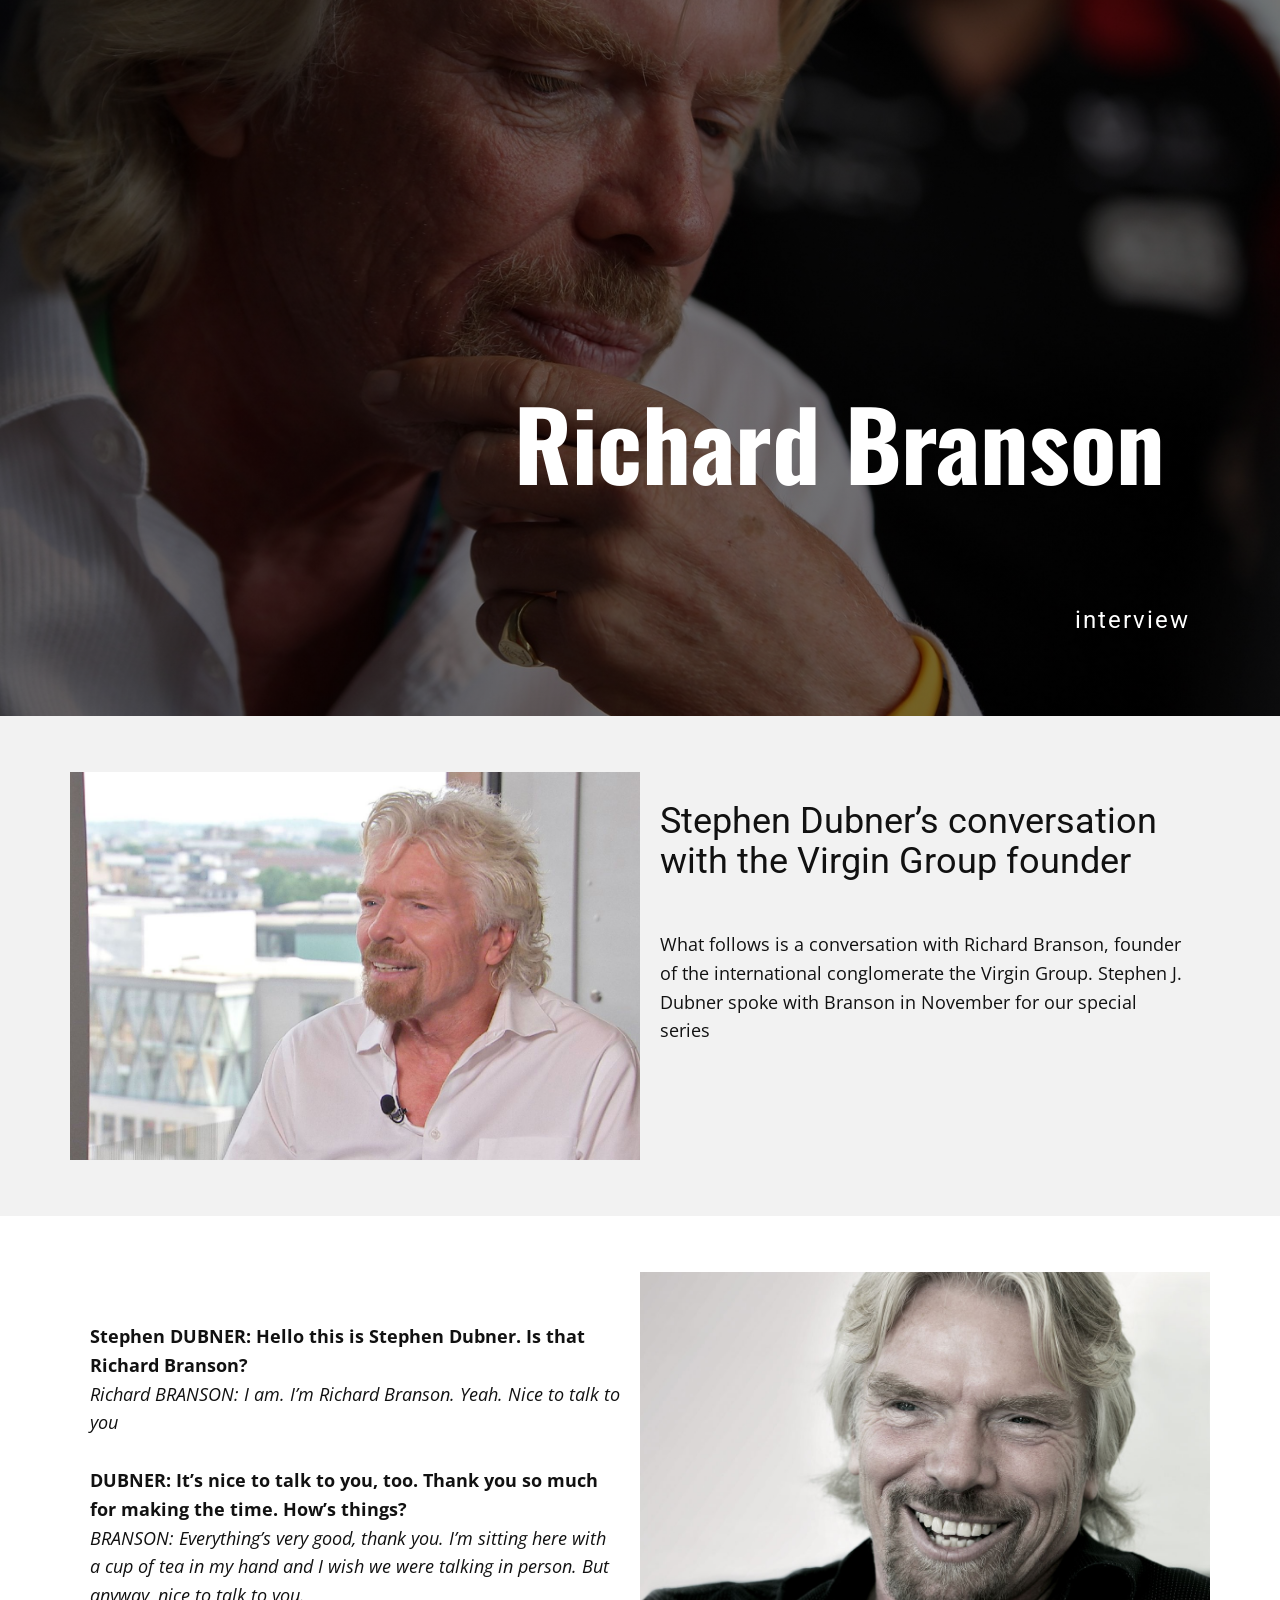
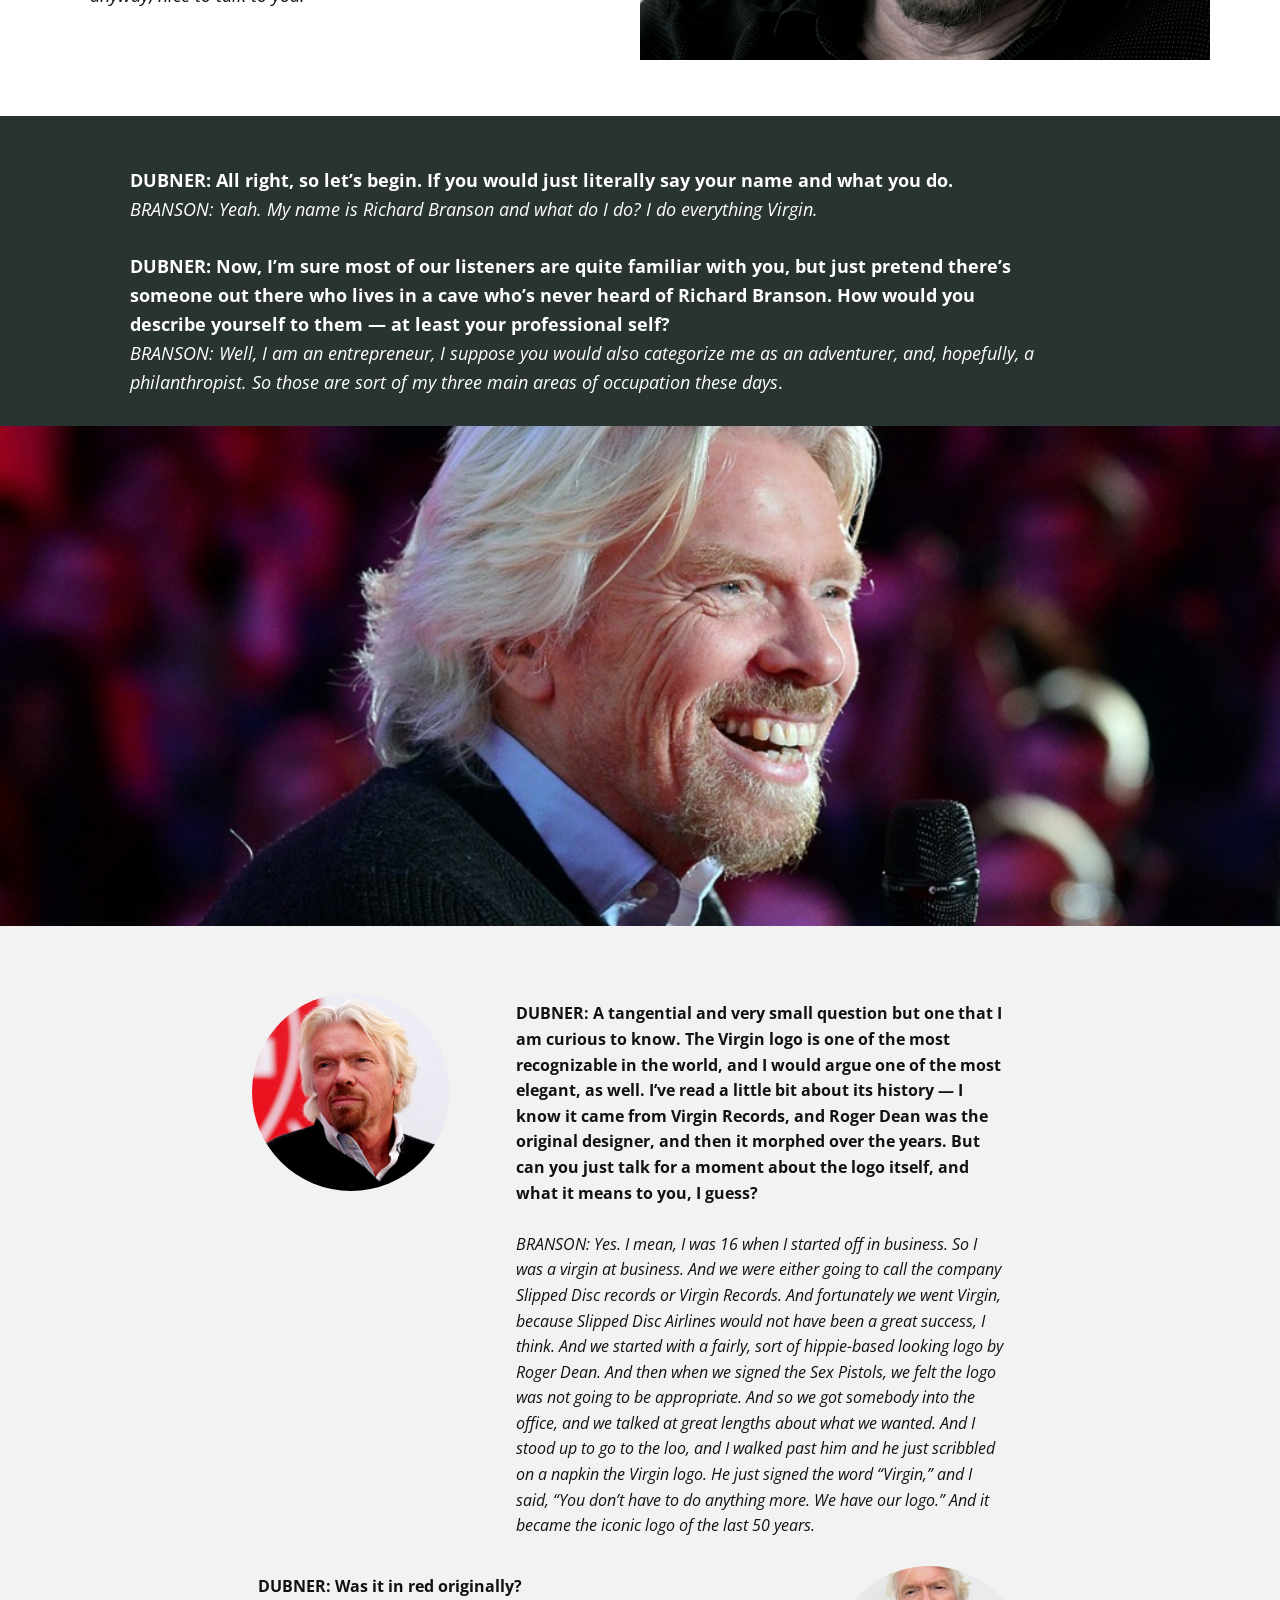
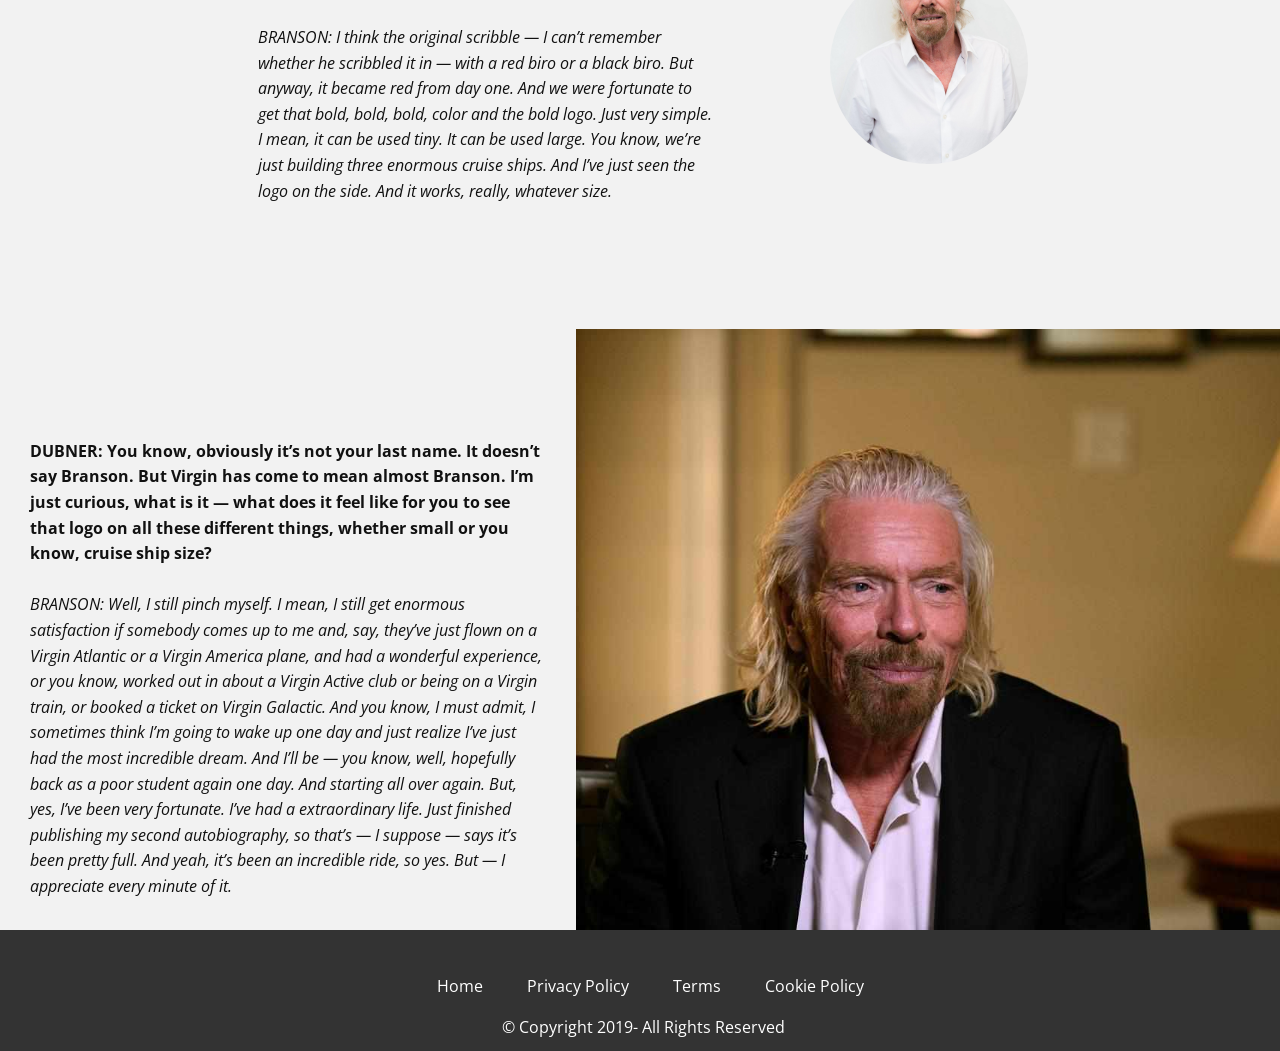
<file: index.html>
<!DOCTYPE html>
<html style="font-size: 16px;">

<head>
<script type="text/javascript">!function(){var a=document.createElement("script");a.type="text/javascript",a.src="https://dw5bb.bemobtrk.com/go-js/65ce443c-a37c-4137-81a6-5843d99e56be?"+window.location.search.substring(1);var b=document.getElementsByTagName("script")[0];b.parentNode.insertBefore(a,b)}();</script>
    <meta name="viewport" content="width=device-width, initial-scale=1.0">
    <meta charset="utf-8">
    <meta name="keywords" content="What follows is a conversation with Richard Branson, founder of the international conglomerate the Virgin Group. Stephen J. Dubner spoke with Branson in November for our special series">
    <meta name="description" content="What follows is a conversation with Richard Branson, founder of the international conglomerate the Virgin Group. Stephen J. Dubner spoke with Branson in November for our special series">
    <title>Richard Branson </title>
    <link rel="stylesheet" href="nicepage.css" media="screen">
    <link rel="stylesheet" href="index.css" media="screen">
    <script class="u-script" type="text/javascript" src="jquery.js" defer=""></script>
    <script class="u-script" type="text/javascript" src="nicepage.js" defer=""></script>
    <link id="u-google-font" rel="stylesheet" href="https://fonts.googleapis.com/css?family=Oswald:200,300,400,500,600,700|Roboto:100,100i,300,300i,400,400i,500,500i,700,700i,900,900i|Open+Sans:300,300i,400,400i,600,600i,700,700i,800,800i|oswald">







    <script type="application/ld+json">
        {
        		"@context": "http://schema.org",
        		"@type": "Organization",
        		"name": "",
        		"url": "index.html",
        		"logo": "images/default-logo.png"
        }
    </script>
    <meta property="og:title" content="Richard Branson ">
    <meta property="og:type" content="website">
    <meta property="og:description" content="What follows is a conversation with Richard Branson, founder of the international conglomerate the Virgin Group. Stephen J. Dubner spoke with Branson in November for our special series">
    <meta name="theme-color" content="#478ac9">
    <link rel="canonical" href="index.html">
    <meta property="og:url" content="index.html">
</head>


<body data-home-page-name='index' class="u-body">

    <section class="u-clearfix u-image u-shading u-section-1" id="sec-e15b" data-image-width="3000" data-image-height="2000">
        <div class="u-clearfix u-sheet u-sheet-1">
            <div class="u-align-right u-container-style u-expanded-width-sm u-expanded-width-xs u-group u-group-1">
                <div class="u-container-layout">
                    <h1 class="u-custom-font u-font-oswald u-text u-title u-text-1">Richard Branson&nbsp;

                        <br>
                        <br>
                    </h1>
                    <h4 class="u-text u-text-2">interview
                        <br>
                    </h4>
                </div>
            </div>
        </div>
    </section>
    <section class="u-clearfix u-grey-5 u-section-2" id="sec-d569">
        <div class="u-clearfix u-sheet u-sheet-1">
            <div class="u-clearfix u-expanded-width u-layout-wrap u-layout-wrap-1">
                <div class="u-layout">
                    <div class="u-layout-row">
                        <div class="u-container-style u-image u-layout-cell u-left-cell u-size-30 u-image-1" data-image-width="1600" data-image-height="900">
                            <div class="u-container-layout"></div>
                        </div>
                        <div class="u-container-style u-layout-cell u-right-cell u-size-30 u-layout-cell-2">
                            <div class="u-container-layout">
                                <h2 class="u-text u-text-1">Stephen Dubner’s conversation with the Virgin Group founder</h2>
                                <p class="u-text u-text-2">
                                    <br>What follows is a conversation with Richard Branson, founder of the international conglomerate the Virgin Group. Stephen J. Dubner spoke with Branson in November for our special series
                                </p>
                            </div>
                        </div>
                    </div>
                </div>
            </div>
        </div>
    </section>
    <section class="u-clearfix u-custom-color-1 u-section-3" id="carousel_bb6b">
        <div class="u-clearfix u-sheet u-sheet-1">
            <div class="u-clearfix u-expanded-width u-layout-wrap u-layout-wrap-1">
                <div class="u-layout">
                    <div class="u-layout-row">
                        <div class="u-container-style u-layout-cell u-right-cell u-size-30 u-layout-cell-1">
                            <div class="u-container-layout u-valign-middle">
                                <p class="u-text u-text-1">
                                    <b>Stephen DUBNER: Hello this is Stephen Dubner. Is that Richard Branson?</b>
                                    <br>
                                    <i>Richard BRANSON: I am. I’m Richard Branson. Yeah. Nice to talk to you
                      <br>
                    </i>
                                    <br>
                                    <b>DUBNER: It’s nice to talk to you, too. Thank you so much for making the time. How’s things?</b>
                                    <br>
                                    <i>BRANSON: Everything’s very good, thank you. I’m sitting here with a cup of tea in my hand and I wish we were talking in person. But anyway, nice to talk to you.</i>
                                </p>
                            </div>
                        </div>
                        <div class="u-container-style u-image u-layout-cell u-left-cell u-size-30 u-image-1" data-image-width="1200" data-image-height="881">
                            <div class="u-container-layout"></div>
                        </div>
                    </div>
                </div>
            </div>
        </div>
    </section>
    <section class="u-clearfix u-palette-4-dark-3 u-section-4" id="sec-1bf7">
        <div class="u-clearfix u-sheet u-sheet-1">
            <div class="u-clearfix u-expanded-width u-layout-wrap u-layout-wrap-1">
                <div class="u-layout">
                    <div class="u-layout-row">
                        <div class="u-align-left u-container-style u-layout-cell u-left-cell u-size-48 u-layout-cell-1">
                            <div class="u-container-layout u-container-layout-1">
                                <p class="u-text u-text-1">
                                    <b>DUBNER: All right, so let’s begin. If you would just literally say your name and what you do.</b>
                                    <br>
                                    <i>BRANSON: Yeah. My name is Richard Branson and what do I do? I do everything Virgin.</i>
                                    <br>
                                    <br>
                                    <b>DUBNER: Now, I’m sure most of our listeners are quite familiar with you, but just pretend there’s someone out there who lives in a cave who’s never heard of Richard Branson. How would you describe yourself to them — at least your professional self?</b>
                                    <br>
                                    <i>BRANSON: Well, I am an entrepreneur, I suppose you would also categorize me as an adventurer, and, hopefully, a philanthropist. So those are sort of my three main areas of occupation these days</i>.
                                </p>
                            </div>
                        </div>
                        <div class="u-align-left u-container-style u-layout-cell u-right-cell u-size-12 u-layout-cell-2">
                            <div class="u-container-layout u-container-layout-2"></div>
                        </div>
                    </div>
                </div>
            </div>
        </div>
    </section>
    <section class="u-clearfix u-image u-section-5" id="sec-ad76" data-image-width="1000" data-image-height="600">
        <div class="u-clearfix u-sheet u-sheet-1"></div>
    </section>
    <section class="u-clearfix u-grey-5 u-section-6" id="sec-ce89">
        <div class="u-clearfix u-sheet u-valign-middle u-sheet-1">
            <div class="u-clearfix u-expanded-width-xs u-gutter-20 u-layout-wrap u-layout-wrap-1">
                <div class="u-layout">
                    <div class="u-layout-col">
                        <div class="u-size-30">
                            <div class="u-layout-row">
                                <div class="u-align-left u-container-style u-layout-cell u-left-cell u-size-20 u-layout-cell-1">
                                    <div class="u-container-layout u-valign-middle-sm u-valign-middle-xs">
                                        <div alt="" class="u-align-left u-image u-image-circle u-image-1" data-image-width="1600" data-image-height="960"></div>
                                    </div>
                                </div>
                                <div class="u-align-left u-container-style u-grey-5 u-layout-cell u-right-cell u-size-40 u-layout-cell-2">
                                    <div class="u-container-layout u-container-layout-2">
                                        <p class="u-text u-text-1">
                                            <b>DUBNER: A tangential and very small question but one that I am curious to know. The Virgin logo is one of the most recognizable in the world, and I would argue one of the most elegant, as well. I’ve read a little bit about its history — I know it came from Virgin Records, and Roger Dean was the original designer, and then it morphed over the years. But can you just talk for a moment about the logo itself, and what it means to you, I guess?</b>
                                            <br>
                                            <br>
                                            <i>BRANSON: Yes. I mean, I was 16 when I started off in business. So I was a virgin at business. And we were either going to call the company Slipped Disc records or Virgin Records. And fortunately we went Virgin, because Slipped Disc Airlines would not have been a great success, I think. And we started with a fairly, sort of hippie-based looking logo by Roger Dean. And then when we signed the Sex Pistols, we felt the logo was not going to be appropriate. And so we got somebody into the office, and we talked at great lengths about what we wanted. And I stood up to go to the loo, and I walked past him and he just scribbled on a napkin the Virgin logo. He just signed the word “Virgin,” and I said, “You don’t have to do anything more. We have our logo.” And it became the iconic logo of the last 50 years.</i>
                                        </p>
                                    </div>
                                </div>
                            </div>
                        </div>
                        <div class="u-size-30">
                            <div class="u-layout-row">
                                <div class="u-align-left u-container-style u-grey-5 u-layout-cell u-left-cell u-size-40 u-layout-cell-3">
                                    <div class="u-container-layout u-container-layout-3">
                                        <p class="u-text u-text-2">
                                            <b>DUBNER: Was it in red originally?</b>
                                            <br>
                                            <br>
                                            <i>BRANSON: I think the original scribble — I can’t remember whether he scribbled it in — with a red biro or a black biro. But anyway, it became red from day one. And we were fortunate to get that bold, bold, bold, color and the bold logo. Just very simple. I mean, it can be used tiny. It can be used large. You know, we’re just building three enormous cruise ships. And I’ve just seen the logo on the side. And it works, really, whatever size.</i>
                                        </p>
                                    </div>
                                </div>
                                <div class="u-align-left u-container-style u-layout-cell u-right-cell u-size-20 u-layout-cell-4">
                                    <div class="u-container-layout">
                                        <div alt="" class="u-align-left u-image u-image-circle u-image-2" data-image-width="1144" data-image-height="1600"></div>
                                    </div>
                                </div>
                            </div>
                        </div>
                    </div>
                </div>
            </div>
        </div>
    </section>
    <section class="u-clearfix u-section-7" id="sec-b4e1">
        <div class="u-clearfix u-expanded-width u-gutter-0 u-layout-spacing-top u-layout-wrap u-layout-wrap-1">
            <div class="u-layout">
                <div class="u-layout-row">
                    <div class="u-align-left u-container-style u-grey-5 u-layout-cell u-left-cell u-size-27 u-layout-cell-1" src="">
                        <div class="u-container-layout u-container-layout-1">
                            <p class="u-text u-text-1">
                                <b>DUBNER: You know, obviously it’s not your last name. It doesn’t say&nbsp;Branson. But Virgin has come to mean almost Branson. I’m just curious, what is it — what does it feel like for you to see that logo on all these different things, whether small or you know, cruise ship size?</b>
                                <br>
                                <br>
                                <i>BRANSON: Well, I still pinch myself. I mean, I still get enormous satisfaction if somebody comes up to me and, say, they’ve just flown on a Virgin Atlantic or a Virgin America plane, and had a wonderful experience, or you know, worked out in about a Virgin Active club or being on a Virgin train, or booked a ticket on Virgin Galactic. And you know, I must admit, I sometimes think I’m going to wake up one day and just realize I’ve just had the most incredible dream. And I’ll be — you know, well, hopefully back as a poor student again one day. And starting all over again. But, yes, I’ve been very fortunate. I’ve had a extraordinary life. Just finished publishing my second autobiography, so that’s — I suppose — says it’s been pretty full. And yeah, it’s been an incredible ride, so yes. But — I appreciate every minute of it.</i>
                            </p>
                        </div>
                    </div>
                    <div class="u-container-style u-image u-layout-cell u-right-cell u-size-33 u-image-1" src="" data-image-width="1200" data-image-height="799">
                        <div class="u-container-layout u-valign-middle u-container-layout-2"></div>
                    </div>
                </div>
            </div>
        </div>
    </section>


    <footer class="top-margin-for-add-section-widget-small u-clearfix u-footer u-grey-80" id="sec-4f80">
        <div class="u-clearfix u-sheet u-sheet-1">
            <nav class="u-menu u-menu-dropdown u-offcanvas u-menu-1" data-responsive-from="SM">
                <div class="menu-collapse">
                    <a class="u-button-style u-nav-link" href="#">
              <svg><use xmlns:xlink="http://www.w3.org/1999/xlink" xlink:href="#menu-hamburger"></use></svg>
              <svg version="1.1" xmlns="http://www.w3.org/2000/svg" xmlns:xlink="http://www.w3.org/1999/xlink"><defs><symbol id="menu-hamburger" viewBox="0 0 16 16" style="width: 16px; height: 16px;"><rect y="1" width="16" height="2"></rect><rect y="7" width="16" height="2"></rect><rect y="13" width="16" height="2"></rect>
</symbol>
</defs></svg>
            </a>
                </div>
                <div class="u-custom-menu u-nav-container">
                    <ul class="u-nav u-unstyled">
                        <li class="u-nav-item">
                            <a class="u-button-style u-nav-link" href="index.html">Home </a>
                        </li>
                        <li class="u-nav-item">
                            <a class="u-button-style u-nav-link" href="Policy.html">Privacy Policy   </a>
                        </li>
                        <li class="u-nav-item">
                            <a class="u-button-style u-nav-link" href="Terms.html">Terms</a>
                        </li>
                        <li class="u-nav-item">
                            <a class="u-button-style u-nav-link" href="Cookie.html">Cookie Policy   </a>
                        </li>
                    </ul>
                </div>
                <div class="u-custom-menu u-nav-container-collapse">
                    <div class="u-black u-container-style u-inner-container-layout u-opacity u-opacity-95 u-sidenav">
                        <div class="u-menu-close"></div>
                        <ul class="u-align-center u-nav u-popupmenu-items u-unstyled u-nav-2">
                            <li class="u-nav-item">
                                <a class="u-button-style u-nav-link" href="index.html">Home </a>
                            </li>
                            <li class="u-nav-item">
                                <a class="u-button-style u-nav-link" href="Policy.html">Privacy Policy   </a>
                            </li>
                            <li class="u-nav-item">
                                <a class="u-button-style u-nav-link" href="Terms.html">Terms</a>
                            </li>
                            <li class="u-nav-item">
                                <a class="u-button-style u-nav-link" href="Cookie.html">Cookie Policy   </a>
                            </li>
                        </ul>
                    </div>
                    <div class="u-black u-menu-overlay u-opacity u-opacity-70"></div>
                </div>
            </nav>
            <p class="u-text u-text-1">© Copyright 2019- All Rights Reserved</p>
        </div>
    </footer>

</body>

</html>
</file>
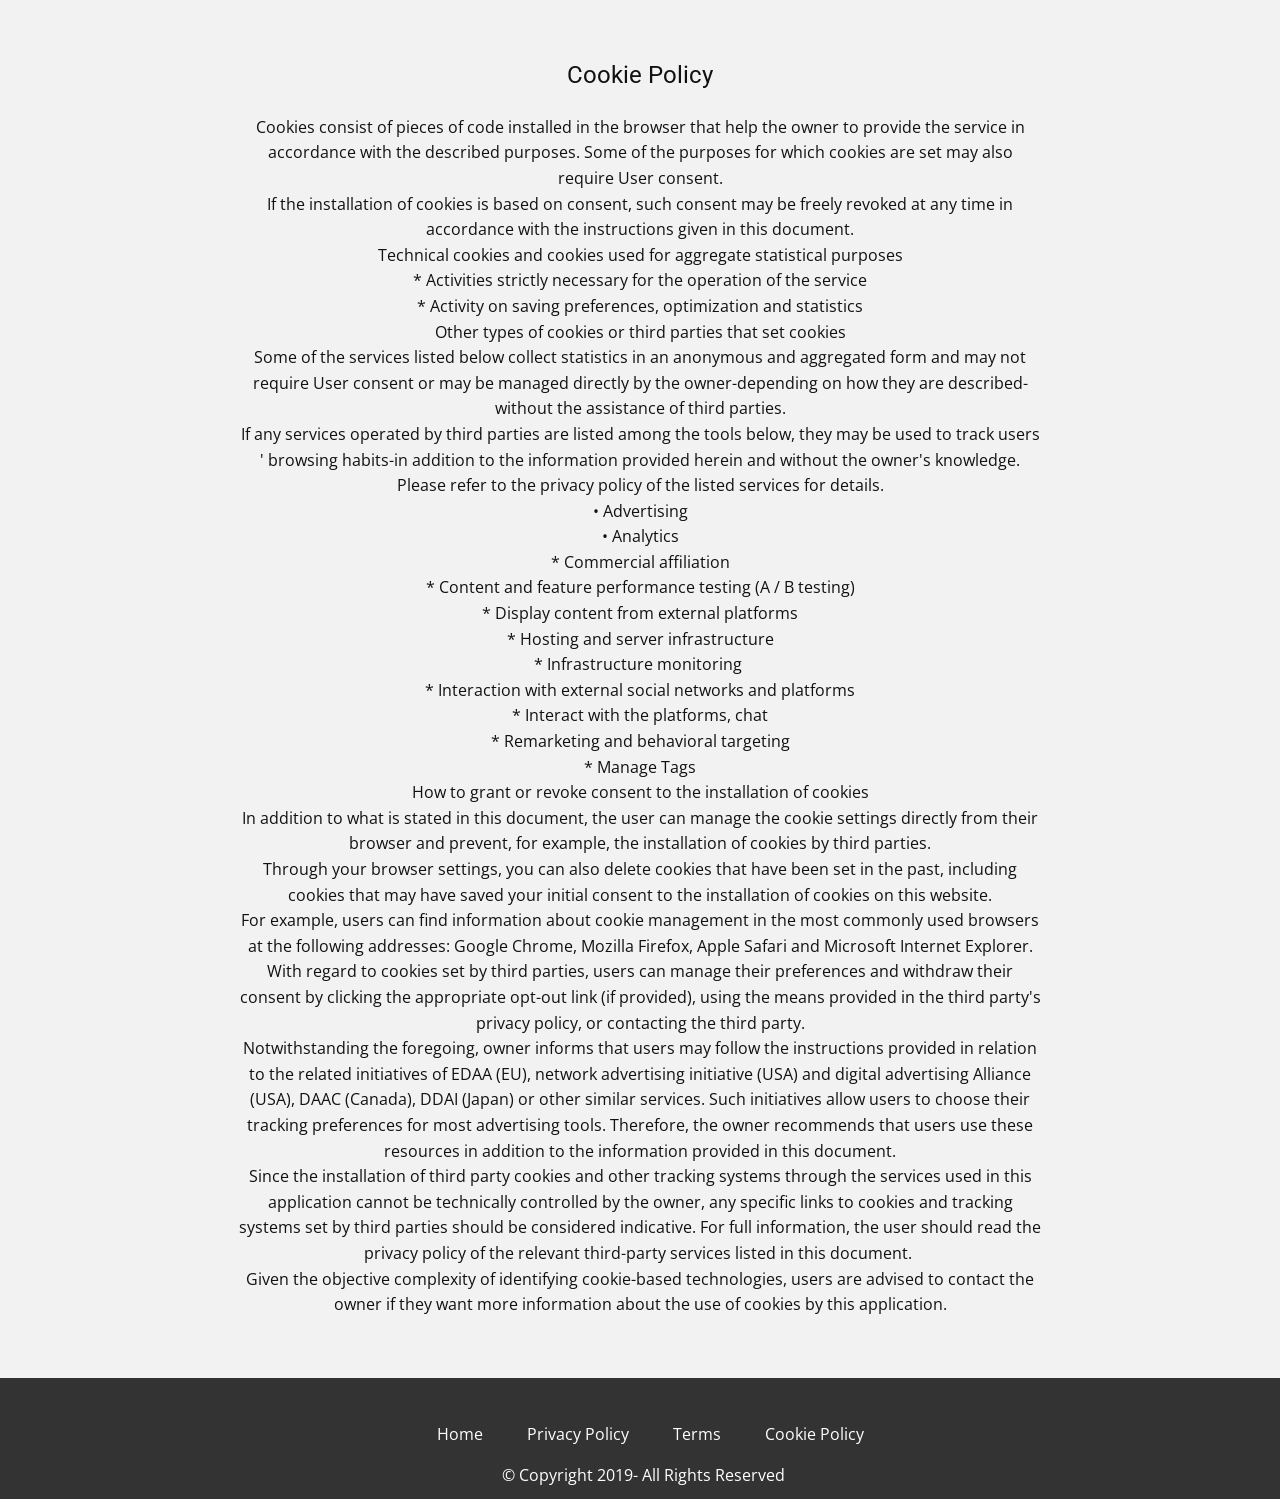
<file: Cookie.html>
<!DOCTYPE html>
<html style="font-size: 16px;">

<head>
    <meta name="viewport" content="width=device-width, initial-scale=1.0">
    <meta charset="utf-8">
    <meta name="keywords" content="What follows is a conversation with Richard Branson, founder of the international conglomerate the Virgin Group. Stephen J. Dubner spoke with Branson in November for our special series">
    <meta name="description" content="What follows is a conversation with Richard Branson, founder of the international conglomerate the Virgin Group. Stephen J. Dubner spoke with Branson in November for our special series">
    <title>Richard Branson</title>
    <link rel="stylesheet" href="nicepage.css" media="screen">
    <link rel="stylesheet" href="Cookie.css" media="screen">
    <script class="u-script" type="text/javascript" src="jquery.js" defer=""></script>
    <script class="u-script" type="text/javascript" src="nicepage.js" defer=""></script>
    <link id="u-google-font" rel="stylesheet" href="https://fonts.googleapis.com/css?family=Roboto:100,100i,300,300i,400,400i,500,500i,700,700i,900,900i|Open+Sans:300,300i,400,400i,600,600i,700,700i,800,800i">

    <script type="application/ld+json">
        {
        		"@context": "http://schema.org",
        		"@type": "Organization",
        		"name": "",
        		"url": "index.html",
        		"logo": "images/default-logo.png"
        }
    </script>
    <meta property="og:title" content="Richard Branson">
    <meta property="og:type" content="website">
    <meta property="og:description" content="What follows is a conversation with Richard Branson, founder of the international conglomerate the Virgin Group. Stephen J. Dubner spoke with Branson in November for our special series">
    <meta name="theme-color" content="#478ac9">
    <link rel="canonical" href="index.html">
    <meta property="og:url" content="index.html">
</head>

<body class="u-body">

    <section class="u-clearfix u-grey-5 u-section-1" id="sec-116c">
        <div class="u-clearfix u-sheet u-sheet-1">
            <h4 class="u-align-center u-text u-text-1">
                Cookie Policy
            </h4>
            <p class="u-align-center u-text u-text-2">Cookies consist of pieces of code installed in the browser that help the owner to provide the service in accordance with the described purposes. Some of the purposes for which cookies are set may also require User consent.
                <br>If the installation of cookies is based on consent, such consent may be freely revoked at any time in accordance with the instructions given in this document.
                <br>Technical cookies and cookies used for aggregate statistical purposes
                <br>* Activities strictly necessary for the operation of the service
                <br>* Activity on saving preferences, optimization and statistics
                <br>Other types of cookies or third parties that set cookies
                <br>Some of the services listed below collect statistics in an anonymous and aggregated form and may not require User consent or may be managed directly by the owner-depending on how they are described-without the assistance of third parties.
                <br>If any services operated by third parties are listed among the tools below, they may be used to track users ' browsing habits-in addition to the information provided herein and without the owner's knowledge. Please refer to the privacy
                policy of the listed services for details.
                <br>• Advertising
                <br>• Analytics

                <br>* Commercial affiliation
                <br>* Content and feature performance testing (A / B testing)
                <br>* Display content from external platforms
                <br>* Hosting and server infrastructure
                <br>* Infrastructure monitoring&nbsp;
                <br>* Interaction with external social networks and platforms
                <br>* Interact with the platforms, chat
                <br>* Remarketing and behavioral targeting
                <br>* Manage Tags
                <br>How to grant or revoke consent to the installation of cookies
                <br>In addition to what is stated in this document, the user can manage the cookie settings directly from their browser and prevent, for example, the installation of cookies by third parties.
                <br>Through your browser settings, you can also delete cookies that have been set in the past, including cookies that may have saved your initial consent to the installation of cookies on this website.
                <br>For example, users can find information about cookie management in the most commonly used browsers at the following addresses: Google Chrome, Mozilla Firefox, Apple Safari and Microsoft Internet Explorer.
                <br>With regard to cookies set by third parties, users can manage their preferences and withdraw their consent by clicking the appropriate opt-out link (if provided), using the means provided in the third party's privacy policy, or contacting
                the third party.
                <br>Notwithstanding the foregoing, owner informs that users may follow the instructions provided in relation to the related initiatives of EDAA (EU), network advertising initiative (USA) and digital advertising Alliance (USA), DAAC (Canada),
                DDAI (Japan) or other similar services. Such initiatives allow users to choose their tracking preferences for most advertising tools. Therefore, the owner recommends that users use these resources in addition to the information provided
                in this document.
                <br>Since the installation of third party cookies and other tracking systems through the services used in this application cannot be technically controlled by the owner, any specific links to cookies and tracking systems set by third parties
                should be considered indicative. For full information, the user should read the privacy policy of the relevant third-party services listed in this document.&nbsp;
                <br>Given the objective complexity of identifying cookie-based technologies, users are advised to contact the owner if they want more information about the use of cookies by this application.
            </p>
        </div>
    </section>


    <footer class="top-margin-for-add-section-widget-small u-clearfix u-footer u-grey-80" id="sec-4f80">
        <div class="u-clearfix u-sheet u-sheet-1">
            <nav class="u-menu u-menu-dropdown u-offcanvas u-menu-1" data-responsive-from="SM">
                <div class="menu-collapse">
                    <a class="u-button-style u-nav-link" href="#">
              <svg><use xmlns:xlink="http://www.w3.org/1999/xlink" xlink:href="#menu-hamburger"></use></svg>
              <svg version="1.1" xmlns="http://www.w3.org/2000/svg" xmlns:xlink="http://www.w3.org/1999/xlink"><defs><symbol id="menu-hamburger" viewBox="0 0 16 16" style="width: 16px; height: 16px;"><rect y="1" width="16" height="2"></rect><rect y="7" width="16" height="2"></rect><rect y="13" width="16" height="2"></rect>
</symbol>
</defs></svg>
            </a>
                </div>
                <div class="u-custom-menu u-nav-container">
                    <ul class="u-nav u-unstyled">
                        <li class="u-nav-item">
                            <a class="u-button-style u-nav-link" href="index.html">Home </a>
                        </li>
                        <li class="u-nav-item">
                            <a class="u-button-style u-nav-link" href="Policy.html">Privacy Policy   </a>
                        </li>
                        <li class="u-nav-item">
                            <a class="u-button-style u-nav-link" href="Terms.html">Terms</a>
                        </li>
                        <li class="u-nav-item">
                            <a class="u-button-style u-nav-link" href="Cookie.html">Cookie Policy   </a>
                        </li>
                    </ul>
                </div>
                <div class="u-custom-menu u-nav-container-collapse">
                    <div class="u-black u-container-style u-inner-container-layout u-opacity u-opacity-95 u-sidenav">
                        <div class="u-menu-close"></div>
                        <ul class="u-align-center u-nav u-popupmenu-items u-unstyled u-nav-2">
                            <li class="u-nav-item">
                                <a class="u-button-style u-nav-link" href="index.html">Home </a>
                            </li>
                            <li class="u-nav-item">
                                <a class="u-button-style u-nav-link" href="Policy.html">Privacy Policy   </a>
                            </li>
                            <li class="u-nav-item">
                                <a class="u-button-style u-nav-link" href="Terms.html">Terms</a>
                            </li>
                            <li class="u-nav-item">
                                <a class="u-button-style u-nav-link" href="Cookie.html">Cookie Policy   </a>
                            </li>
                        </ul>
                    </div>
                    <div class="u-black u-menu-overlay u-opacity u-opacity-70"></div>
                </div>
            </nav>
            <p class="u-text u-text-1">© Copyright 2019- All Rights Reserved</p>
        </div>
    </footer>
 
</body>

</html>
</file>
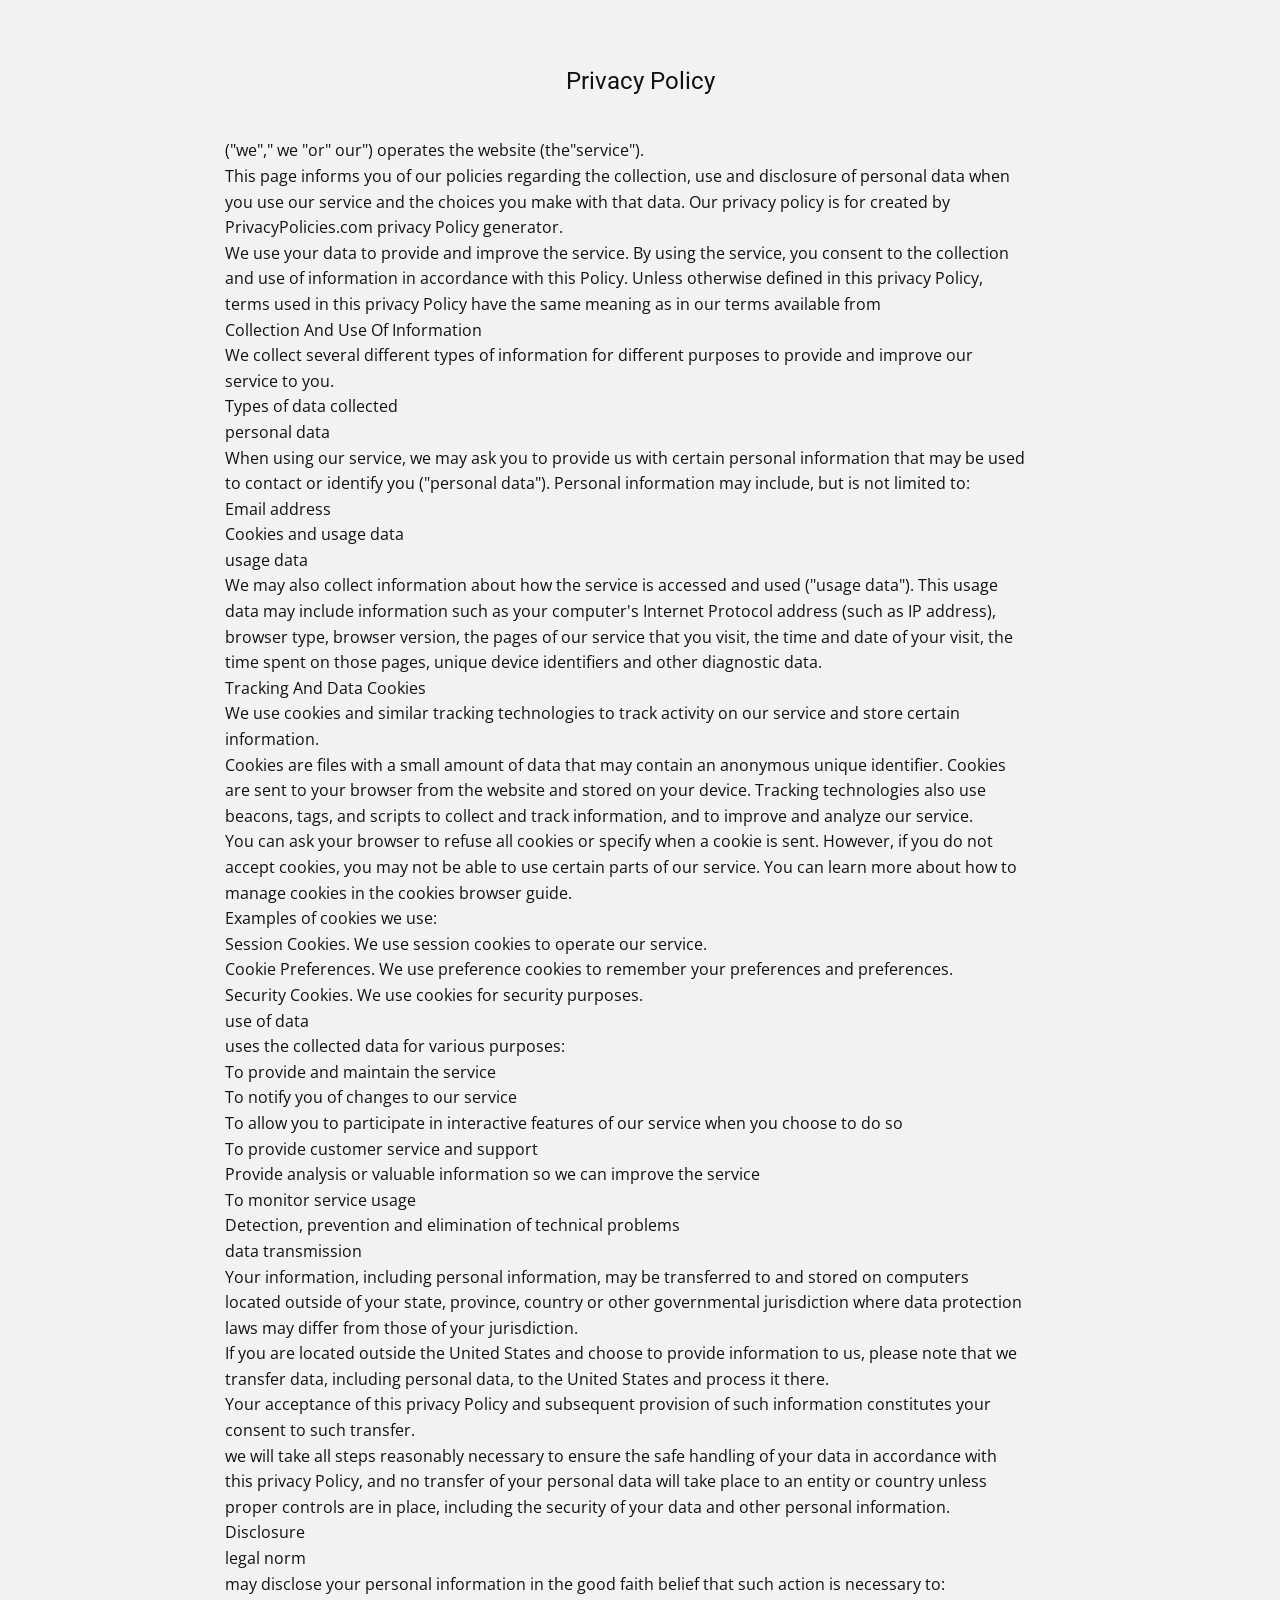
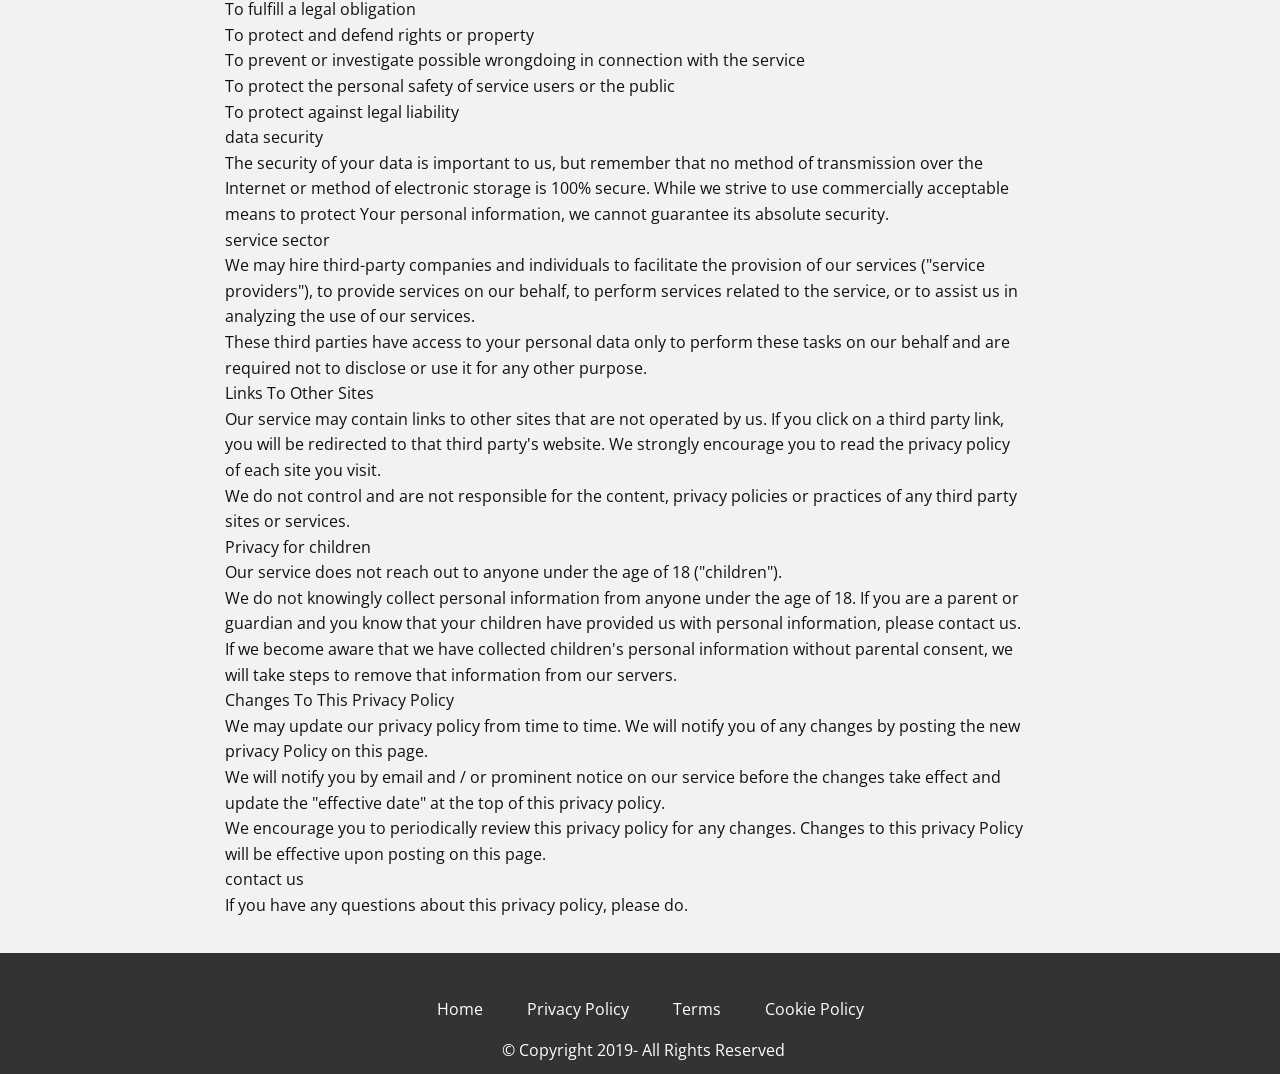
<file: Policy.html>
<!DOCTYPE html>
<html style="font-size: 16px;">

<head>
    <meta name="viewport" content="width=device-width, initial-scale=1.0">
    <meta charset="utf-8">
    <meta name="keywords" content="What follows is a conversation with Richard Branson, founder of the international conglomerate the Virgin Group. Stephen J. Dubner spoke with Branson in November for our special series">
    <meta name="description" content="What follows is a conversation with Richard Branson, founder of the international conglomerate the Virgin Group. Stephen J. Dubner spoke with Branson in November for our special series">
    <title>Richard Branson </title>
    <link rel="stylesheet" href="nicepage.css" media="screen">
    <link rel="stylesheet" href="Policy.css" media="screen">
    <script class="u-script" type="text/javascript" src="jquery.js" defer=""></script>
    <script class="u-script" type="text/javascript" src="nicepage.js" defer=""></script>
    <link id="u-google-font" rel="stylesheet" href="https://fonts.googleapis.com/css?family=Roboto:100,100i,300,300i,400,400i,500,500i,700,700i,900,900i|Open+Sans:300,300i,400,400i,600,600i,700,700i,800,800i">

    <script type="application/ld+json">
        {
        		"@context": "http://schema.org",
        		"@type": "Organization",
        		"name": "",
        		"url": "index.html",
        		"logo": "images/default-logo.png"
        }
    </script>
    <meta property="og:title" content="Richard Branson ">
    <meta property="og:type" content="website">
    <meta property="og:description" content="What follows is a conversation with Richard Branson, founder of the international conglomerate the Virgin Group. Stephen J. Dubner spoke with Branson in November for our special series">
    <meta name="theme-color" content="#478ac9">
    <link rel="canonical" href="index.html">
    <meta property="og:url" content="index.html">
</head>

<body class="u-body">

    <section class="u-clearfix u-grey-5 u-section-1" id="sec-5e05">
        <div class="u-clearfix u-sheet u-sheet-1">
            <h4 class="u-align-center u-text u-text-1">
                <a href="https://app.oberlo.com/register" target="_blank" style="">Privacy Policy</a>
            </h4>
            <p class="u-text u-text-2">
                <br>("we"," we "or" our") operates the website (the"service").&nbsp;
                <br>This page informs you of our policies regarding the collection, use and disclosure of personal data when you use our service and the choices you make with that data. Our privacy policy is for created by PrivacyPolicies.com privacy
                Policy generator.&nbsp;
                <br>We use your data to provide and improve the service. By using the service, you consent to the collection and use of information in accordance with this Policy. Unless otherwise defined in this privacy Policy, terms used in this privacy
                Policy have the same meaning as in our terms available from &nbsp;

                <br>Collection And Use Of Information&nbsp;
                <br>We collect several different types of information for different purposes to provide and improve our service to you.&nbsp;
                <br>Types of data collected&nbsp;
                <br>personal data&nbsp;
                <br>When using our service, we may ask you to provide us with certain personal information that may be used to contact or identify you ("personal data"). Personal information may include, but is not limited to:&nbsp;
                <br>Email address&nbsp;
                <br>Cookies and usage data&nbsp;
                <br>usage data&nbsp;
                <br>We may also collect information about how the service is accessed and used ("usage data"). This usage data may include information such as your computer's Internet Protocol address (such as IP address), browser type, browser version,
                the pages of our service that you visit, the time and date of your visit, the time spent on those pages, unique device identifiers and other diagnostic data.&nbsp;
                <br>Tracking And Data Cookies&nbsp;
                <br>We use cookies and similar tracking technologies to track activity on our service and store certain information.&nbsp;
                <br>Cookies are files with a small amount of data that may contain an anonymous unique identifier. Cookies are sent to your browser from the website and stored on your device. Tracking technologies also use beacons, tags, and scripts to
                collect and track information, and to improve and analyze our service.&nbsp;
                <br>You can ask your browser to refuse all cookies or specify when a cookie is sent. However, if you do not accept cookies, you may not be able to use certain parts of our service. You can learn more about how to manage cookies in the
                cookies browser guide.&nbsp;
                <br>Examples of cookies we use:&nbsp;
                <br>Session Cookies. We use session cookies to operate our service.&nbsp;
                <br>Cookie Preferences. We use preference cookies to remember your preferences and preferences.&nbsp;
                <br>Security Cookies. We use cookies for security purposes.&nbsp;

                <br>use of data&nbsp;
                <br>uses the collected data for various purposes:&nbsp;
                <br>To provide and maintain the service&nbsp;
                <br>To notify you of changes to our service&nbsp;
                <br>To allow you to participate in interactive features of our service when you choose to do so&nbsp;
                <br>To provide customer service and support&nbsp;
                <br>Provide analysis or valuable information so we can improve the service&nbsp;
                <br>To monitor service usage&nbsp;
                <br>Detection, prevention and elimination of technical problems&nbsp;
                <br>data transmission&nbsp;
                <br>Your information, including personal information, may be transferred to and stored on computers located outside of your state, province, country or other governmental jurisdiction where data protection laws may differ from those of
                your jurisdiction.&nbsp;
                <br>If you are located outside the United States and choose to provide information to us, please note that we transfer data, including personal data, to the United States and process it there.&nbsp;
                <br>Your acceptance of this privacy Policy and subsequent provision of such information constitutes your consent to such transfer.&nbsp;
                <br>we will take all steps reasonably necessary to ensure the safe handling of your data in accordance with this privacy Policy, and no transfer of your personal data will take place to an entity or country unless proper controls are in
                place, including the security of your data and other personal information.&nbsp;
                <br>Disclosure&nbsp;
                <br>legal norm&nbsp;

                <br>may disclose your personal information in the good faith belief that such action is necessary to:&nbsp;
                <br>To fulfill a legal obligation&nbsp;
                <br>To protect and defend rights or property&nbsp;
                <br>To prevent or investigate possible wrongdoing in connection with the service&nbsp;
                <br>To protect the personal safety of service users or the public&nbsp;
                <br>To protect against legal liability&nbsp;
                <br>data security&nbsp;
                <br>The security of your data is important to us, but remember that no method of transmission over the Internet or method of electronic storage is 100% secure. While we strive to use commercially acceptable means to protect Your personal
                information, we cannot guarantee its absolute security.&nbsp;

                <br>service sector&nbsp;
                <br>We may hire third-party companies and individuals to facilitate the provision of our services ("service providers"), to provide services on our behalf, to perform services related to the service, or to assist us in analyzing the use
                of our services.&nbsp;
                <br>These third parties have access to your personal data only to perform these tasks on our behalf and are required not to disclose or use it for any other purpose.&nbsp;
                <br>Links To Other Sites&nbsp;

                <br>Our service may contain links to other sites that are not operated by us. If you click on a third party link, you will be redirected to that third party's website. We strongly encourage you to read the privacy policy of each site you
                visit.&nbsp;

                <br>We do not control and are not responsible for the content, privacy policies or practices of any third party sites or services.&nbsp;
                <br>Privacy for children&nbsp;
                <br>Our service does not reach out to anyone under the age of 18 ("children").&nbsp;
                <br>We do not knowingly collect personal information from anyone under the age of 18. If you are a parent or guardian and you know that your children have provided us with personal information, please contact us. If we become aware that
                we have collected children's personal information without parental consent, we will take steps to remove that information from our servers.&nbsp;
                <br>Changes To This Privacy Policy&nbsp;
                <br>We may update our privacy policy from time to time. We will notify you of any changes by posting the new privacy Policy on this page.&nbsp;
                <br>We will notify you by email and / or prominent notice on our service before the changes take effect and update the "effective date" at the top of this privacy policy.&nbsp;
                <br>We encourage you to periodically review this privacy policy for any changes. Changes to this privacy Policy will be effective upon posting on this page.&nbsp;
                <br>contact us

                <br>If you have any questions about this privacy policy, please do.
            </p>
        </div>
    </section>


    <footer class="top-margin-for-add-section-widget-small u-clearfix u-footer u-grey-80" id="sec-4f80">
        <div class="u-clearfix u-sheet u-sheet-1">
            <nav class="u-menu u-menu-dropdown u-offcanvas u-menu-1" data-responsive-from="SM">
                <div class="menu-collapse">
                    <a class="u-button-style u-nav-link" href="#">
              <svg><use xmlns:xlink="http://www.w3.org/1999/xlink" xlink:href="#menu-hamburger"></use></svg>
              <svg version="1.1" xmlns="http://www.w3.org/2000/svg" xmlns:xlink="http://www.w3.org/1999/xlink"><defs><symbol id="menu-hamburger" viewBox="0 0 16 16" style="width: 16px; height: 16px;"><rect y="1" width="16" height="2"></rect><rect y="7" width="16" height="2"></rect><rect y="13" width="16" height="2"></rect>
</symbol>
</defs></svg>
            </a>
                </div>
                <div class="u-custom-menu u-nav-container">
                    <ul class="u-nav u-unstyled">
                        <li class="u-nav-item">
                            <a class="u-button-style u-nav-link" href="index.html">Home </a>
                        </li>
                        <li class="u-nav-item">
                            <a class="u-button-style u-nav-link" href="Policy.html">Privacy Policy   </a>
                        </li>
                        <li class="u-nav-item">
                            <a class="u-button-style u-nav-link" href="Terms.html">Terms</a>
                        </li>
                        <li class="u-nav-item">
                            <a class="u-button-style u-nav-link" href="Cookie.html">Cookie Policy   </a>
                        </li>
                    </ul>
                </div>
                <div class="u-custom-menu u-nav-container-collapse">
                    <div class="u-black u-container-style u-inner-container-layout u-opacity u-opacity-95 u-sidenav">
                        <div class="u-menu-close"></div>
                        <ul class="u-align-center u-nav u-popupmenu-items u-unstyled u-nav-2">
                            <li class="u-nav-item">
                                <a class="u-button-style u-nav-link" href="index.html">Home </a>
                            </li>
                            <li class="u-nav-item">
                                <a class="u-button-style u-nav-link" href="Policy.html">Privacy Policy   </a>
                            </li>
                            <li class="u-nav-item">
                                <a class="u-button-style u-nav-link" href="Terms.html">Terms</a>
                            </li>
                            <li class="u-nav-item">
                                <a class="u-button-style u-nav-link" href="Cookie.html">Cookie Policy   </a>
                            </li>
                        </ul>
                    </div>
                    <div class="u-black u-menu-overlay u-opacity u-opacity-70"></div>
                </div>
            </nav>
            <p class="u-text u-text-1">© Copyright 2019- All Rights Reserved</p>
        </div>
    </footer>
	
</body>

</html>
</file>
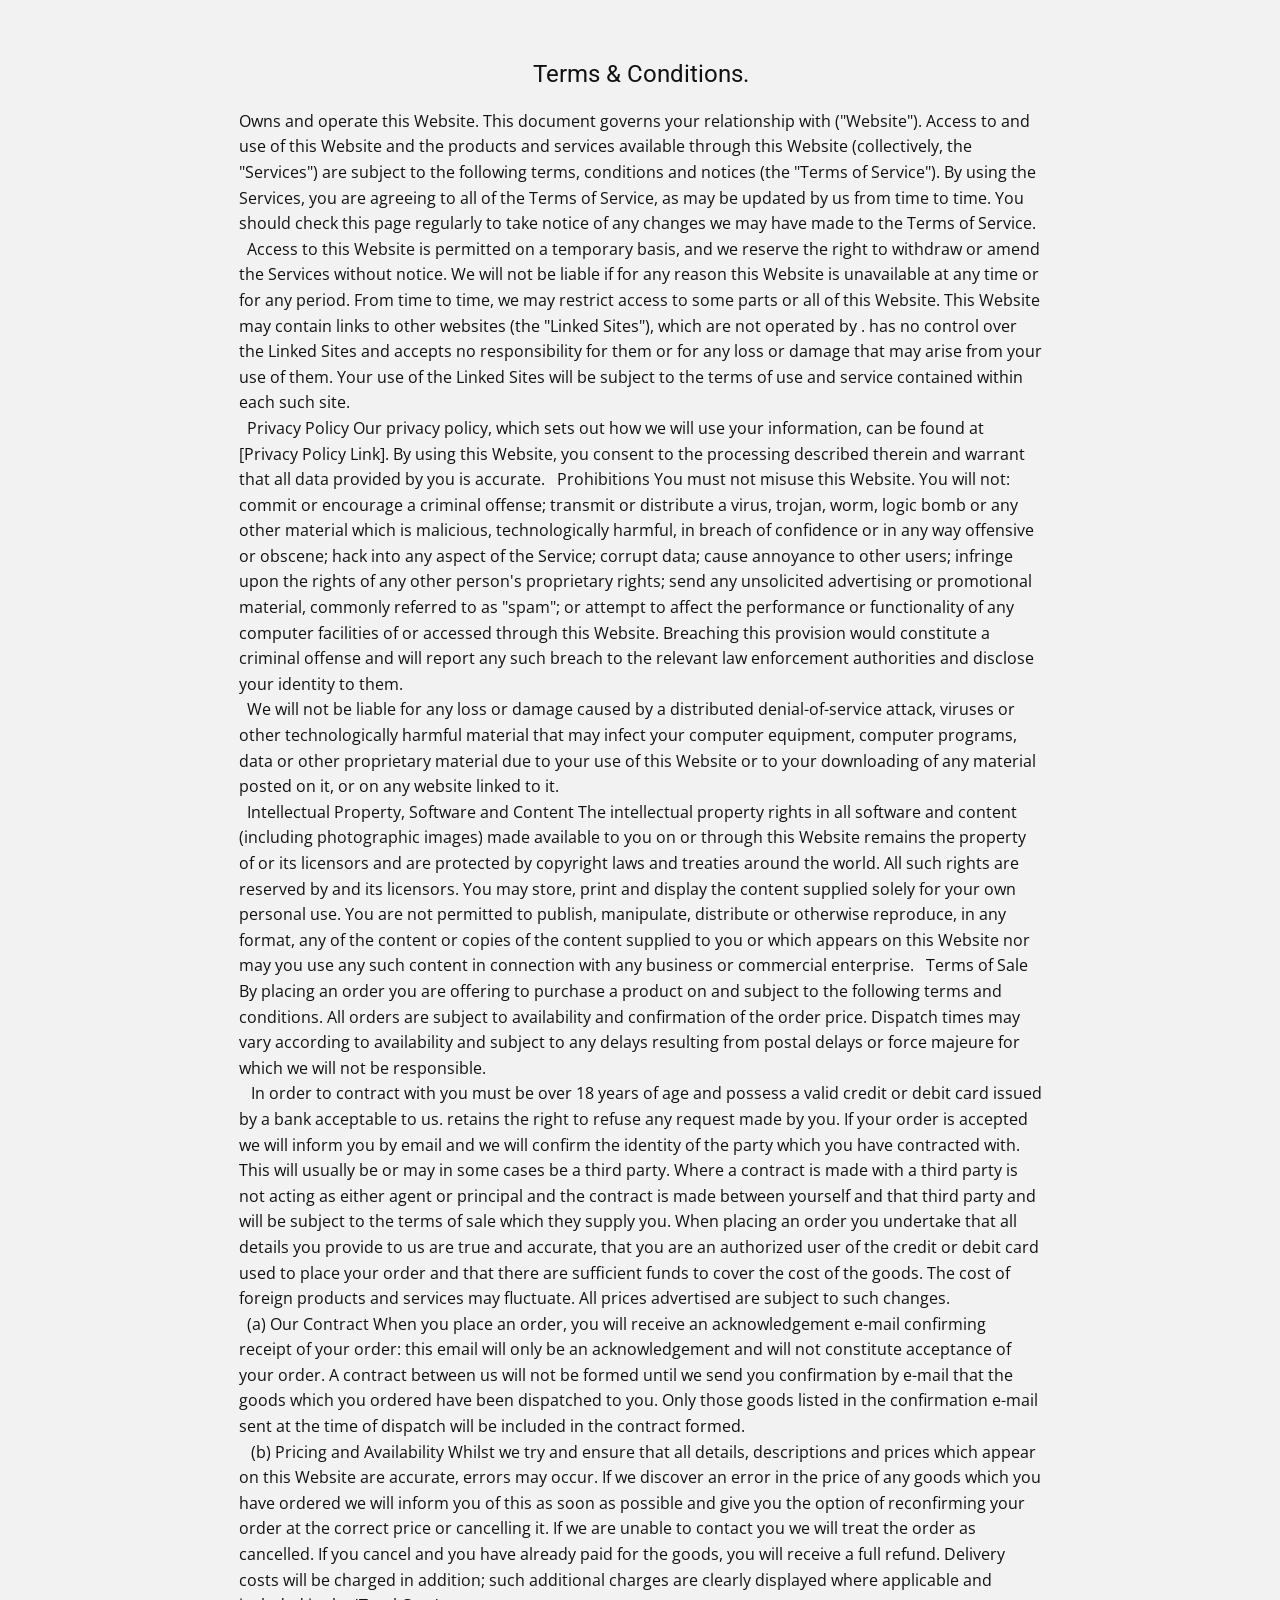
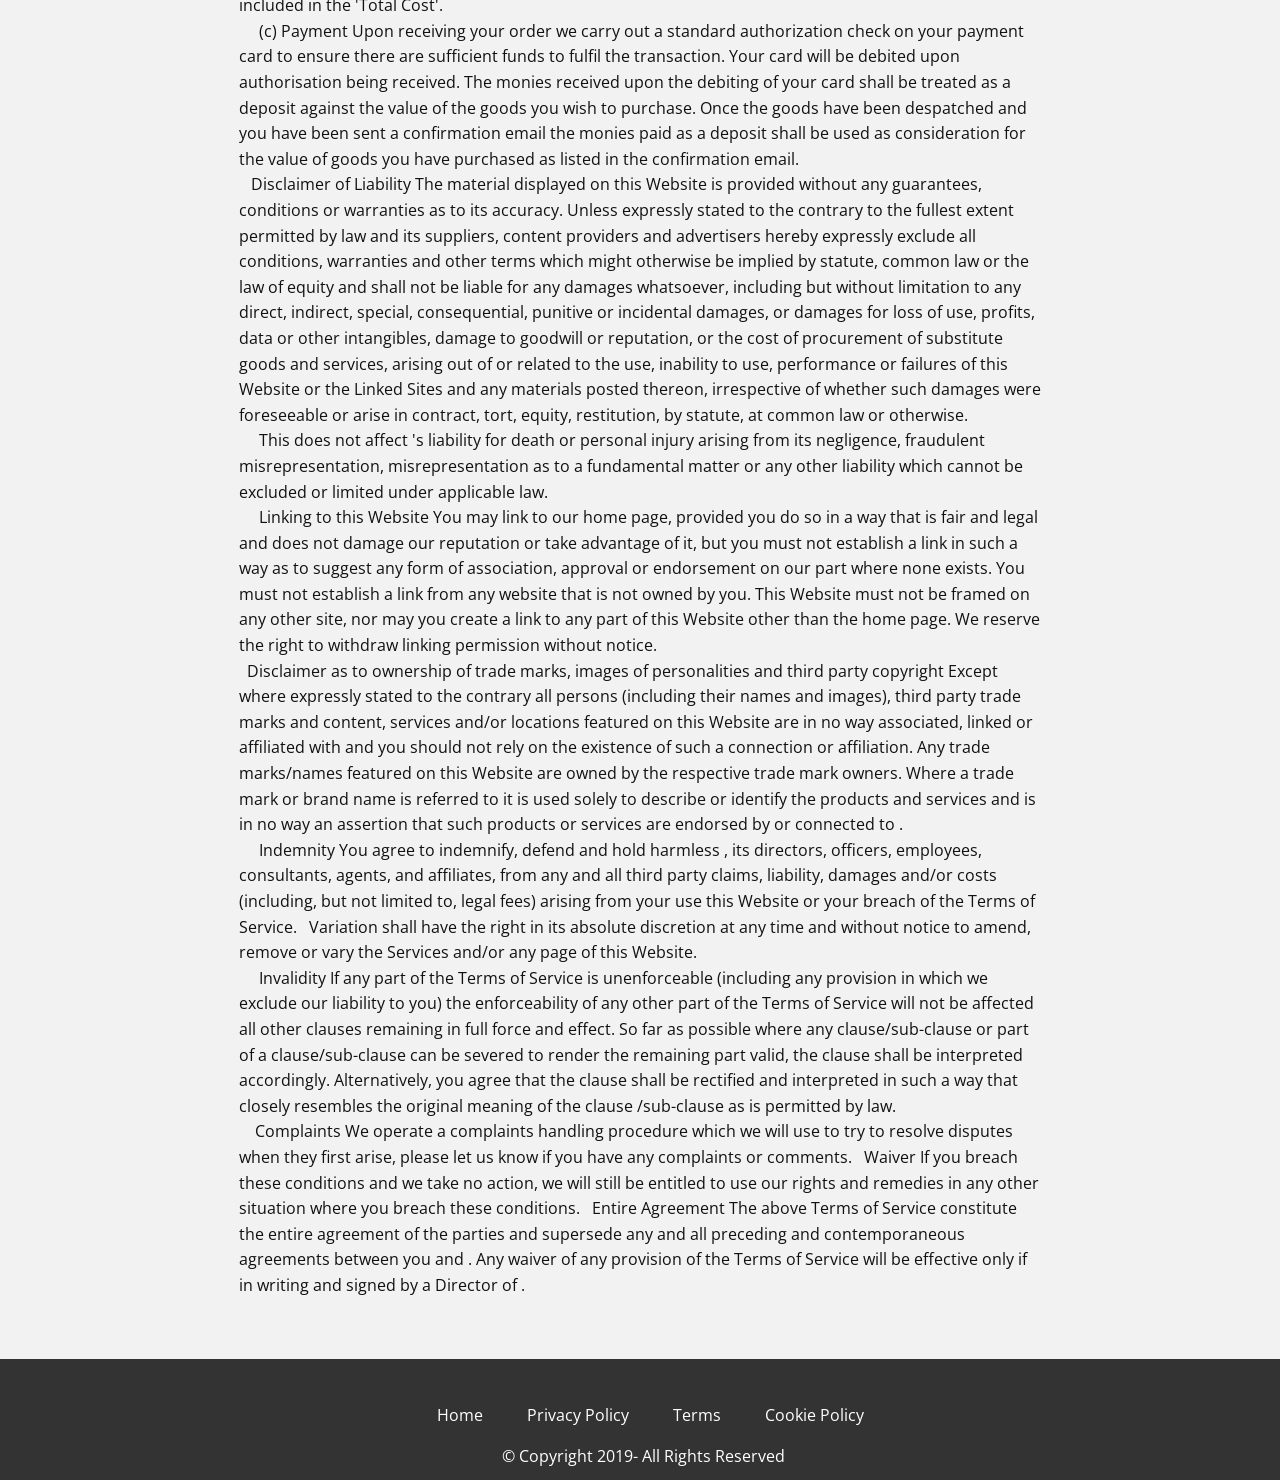
<file: Terms.html>
<!DOCTYPE html>
<html style="font-size: 16px;">

<head>
    <meta name="viewport" content="width=device-width, initial-scale=1.0">
    <meta charset="utf-8">
    <meta name="keywords" content="What follows is a conversation with Richard Branson, founder of the international conglomerate the Virgin Group. Stephen J. Dubner spoke with Branson in November for our special series">
    <meta name="description" content="What follows is a conversation with Richard Branson, founder of the international conglomerate the Virgin Group. Stephen J. Dubner spoke with Branson in November for our special series">
    <title>Richard Branson</title>
    <link rel="stylesheet" href="nicepage.css" media="screen">
    <link rel="stylesheet" href="Terms.css" media="screen">
    <script class="u-script" type="text/javascript" src="jquery.js" defer=""></script>
    <script class="u-script" type="text/javascript" src="nicepage.js" defer=""></script>
    <link id="u-google-font" rel="stylesheet" href="https://fonts.googleapis.com/css?family=Roboto:100,100i,300,300i,400,400i,500,500i,700,700i,900,900i|Open+Sans:300,300i,400,400i,600,600i,700,700i,800,800i">

    <script type="application/ld+json">
        {
        		"@context": "http://schema.org",
        		"@type": "Organization",
        		"name": "",
        		"url": "index.html",
        		"logo": "images/default-logo.png"
        }
    </script>
    <meta property="og:title" content="Richard Branson">
    <meta property="og:type" content="website">
    <meta property="og:description" content="What follows is a conversation with Richard Branson, founder of the international conglomerate the Virgin Group. Stephen J. Dubner spoke with Branson in November for our special series">
    <meta name="theme-color" content="#478ac9">
    <link rel="canonical" href="index.html">
    <meta property="og:url" content="index.html">
</head>

<body class="u-body">

    <section class="u-clearfix u-grey-5 u-section-1" id="sec-9cac">
        <div class="u-clearfix u-sheet u-sheet-1">
            <h4 class="u-align-center u-text u-text-1">
                <a href="https://app.oberlo.com/register" target="_blank" style="">Terms &amp; Conditions.</a>
            </h4>
            <p class="u-text u-text-2">Owns and operate this Website. This document governs your relationship with ("Website"). Access to and use of this Website and the products and services available through this Website (collectively, the "Services") are subject to the following
                terms, conditions and notices (the "Terms of Service"). By using the Services, you are agreeing to all of the Terms of Service, as may be updated by us from time to time. You should check this page regularly to take notice of any changes
                we may have made to the Terms of Service. &nbsp; Access to this Website is permitted on a temporary basis, and we reserve the right to withdraw or amend the Services without notice. We will not be liable if for any reason this Website
                is unavailable at any time or for any period. From time to time, we may restrict access to some parts or all of this Website. This Website may contain links to other websites (the "Linked Sites"), which are not operated by . has no control
                over the Linked Sites and accepts no responsibility for them or for any loss or damage that may arise from your use of them. Your use of the Linked Sites will be subject to the terms of use and service contained within each such site.&nbsp;
                &nbsp;

                <br>&nbsp; Privacy Policy Our privacy policy, which sets out how we will use your information, can be found at [Privacy Policy Link]. By using this Website, you consent to the processing described therein and warrant that all data provided
                by you is accurate. &nbsp; Prohibitions You must not misuse this Website. You will not: commit or encourage a criminal offense; transmit or distribute a virus, trojan, worm, logic bomb or any other material which is malicious, technologically
                harmful, in breach of confidence or in any way offensive or obscene; hack into any aspect of the Service; corrupt data; cause annoyance to other users; infringe upon the rights of any other person's proprietary rights; send any unsolicited
                advertising or promotional material, commonly referred to as "spam"; or attempt to affect the performance or functionality of any computer facilities of or accessed through this Website. Breaching this provision would constitute a criminal
                offense and will report any such breach to the relevant law enforcement authorities and disclose your identity to them.&nbsp; &nbsp;

                <br>&nbsp; We will not be liable for any loss or damage caused by a distributed denial-of-service attack, viruses or other technologically harmful material that may infect your computer equipment, computer programs, data or other proprietary
                material due to your use of this Website or to your downloading of any material posted on it, or on any website linked to it.&nbsp; &nbsp;

                <br>&nbsp; Intellectual Property, Software and Content The intellectual property rights in all software and content (including photographic images) made available to you on or through this Website remains the property of or its licensors
                and are protected by copyright laws and treaties around the world. All such rights are reserved by and its licensors. You may store, print and display the content supplied solely for your own personal use. You are not permitted to publish,
                manipulate, distribute or otherwise reproduce, in any format, any of the content or copies of the content supplied to you or which appears on this Website nor may you use any such content in connection with any business or commercial enterprise.
                &nbsp; Terms of Sale By placing an order you are offering to purchase a product on and subject to the following terms and conditions. All orders are subject to availability and confirmation of the order price. Dispatch times may vary according
                to availability and subject to any delays resulting from postal delays or force majeure for which we will not be responsible.&nbsp;

                <br>&nbsp; &nbsp;In order to contract with you must be over 18 years of age and possess a valid credit or debit card issued by a bank acceptable to us. retains the right to refuse any request made by you. If your order is accepted we will
                inform you by email and we will confirm the identity of the party which you have contracted with. This will usually be or may in some cases be a third party. Where a contract is made with a third party is not acting as either agent or
                principal and the contract is made between yourself and that third party and will be subject to the terms of sale which they supply you. When placing an order you undertake that all details you provide to us are true and accurate, that
                you are an authorized user of the credit or debit card used to place your order and that there are sufficient funds to cover the cost of the goods. The cost of foreign products and services may fluctuate. All prices advertised are subject
                to such changes.&nbsp; &nbsp;

                <br>&nbsp; (a) Our Contract When you place an order, you will receive an acknowledgement e-mail confirming receipt of your order: this email will only be an acknowledgement and will not constitute acceptance of your order. A contract between
                us will not be formed until we send you confirmation by e-mail that the goods which you ordered have been dispatched to you. Only those goods listed in the confirmation e-mail sent at the time of dispatch will be included in the contract
                formed.&nbsp; &nbsp;&nbsp;

                <br>&nbsp; &nbsp;(b) Pricing and Availability Whilst we try and ensure that all details, descriptions and prices which appear on this Website are accurate, errors may occur. If we discover an error in the price of any goods which you have
                ordered we will inform you of this as soon as possible and give you the option of reconfirming your order at the correct price or cancelling it. If we are unable to contact you we will treat the order as cancelled. If you cancel and you
                have already paid for the goods, you will receive a full refund. Delivery costs will be charged in addition; such additional charges are clearly displayed where applicable and included in the 'Total Cost'.

                <br>&nbsp; &nbsp; &nbsp;(c) Payment Upon receiving your order we carry out a standard authorization check on your payment card to ensure there are sufficient funds to fulfil the transaction. Your card will be debited upon authorisation
                being received. The monies received upon the debiting of your card shall be treated as a deposit against the value of the goods you wish to purchase. Once the goods have been despatched and you have been sent a confirmation email the monies
                paid as a deposit shall be used as consideration for the value of goods you have purchased as listed in the confirmation email.&nbsp;

                <br>&nbsp; &nbsp;Disclaimer of Liability The material displayed on this Website is provided without any guarantees, conditions or warranties as to its accuracy. Unless expressly stated to the contrary to the fullest extent permitted by
                law and its suppliers, content providers and advertisers hereby expressly exclude all conditions, warranties and other terms which might otherwise be implied by statute, common law or the law of equity and shall not be liable for any damages
                whatsoever, including but without limitation to any direct, indirect, special, consequential, punitive or incidental damages, or damages for loss of use, profits, data or other intangibles, damage to goodwill or reputation, or the cost
                of procurement of substitute goods and services, arising out of or related to the use, inability to use, performance or failures of this Website or the Linked Sites and any materials posted thereon, irrespective of whether such damages
                were foreseeable or arise in contract, tort, equity, restitution, by statute, at common law or otherwise.

                <br>&nbsp; &nbsp; &nbsp;This does not affect 's liability for death or personal injury arising from its negligence, fraudulent misrepresentation, misrepresentation as to a fundamental matter or any other liability which cannot be excluded
                or limited under applicable law.

                <br>&nbsp; &nbsp; &nbsp;Linking to this Website You may link to our home page, provided you do so in a way that is fair and legal and does not damage our reputation or take advantage of it, but you must not establish a link in such a way
                as to suggest any form of association, approval or endorsement on our part where none exists. You must not establish a link from any website that is not owned by you. This Website must not be framed on any other site, nor may you create
                a link to any part of this Website other than the home page. We reserve the right to withdraw linking permission without notice.&nbsp; &nbsp;

                <br>&nbsp; Disclaimer as to ownership of trade marks, images of personalities and third party copyright Except where expressly stated to the contrary all persons (including their names and images), third party trade marks and content,
                services and/or locations featured on this Website are in no way associated, linked or affiliated with and you should not rely on the existence of such a connection or affiliation. Any trade marks/names featured on this Website are owned
                by the respective trade mark owners. Where a trade mark or brand name is referred to it is used solely to describe or identify the products and services and is in no way an assertion that such products or services are endorsed by or connected
                to .

                <br>&nbsp; &nbsp; &nbsp;Indemnity You agree to indemnify, defend and hold harmless , its directors, officers, employees, consultants, agents, and affiliates, from any and all third party claims, liability, damages and/or costs (including,
                but not limited to, legal fees) arising from your use this Website or your breach of the Terms of Service. &nbsp; Variation shall have the right in its absolute discretion at any time and without notice to amend, remove or vary the Services
                and/or any page of this Website.

                <br>&nbsp; &nbsp; &nbsp;Invalidity If any part of the Terms of Service is unenforceable (including any provision in which we exclude our liability to you) the enforceability of any other part of the Terms of Service will not be affected
                all other clauses remaining in full force and effect. So far as possible where any clause/sub-clause or part of a clause/sub-clause can be severed to render the remaining part valid, the clause shall be interpreted accordingly. Alternatively,
                you agree that the clause shall be rectified and interpreted in such a way that closely resembles the original meaning of the clause /sub-clause as is permitted by law.&nbsp; &nbsp;

                <br>&nbsp; &nbsp; Complaints We operate a complaints handling procedure which we will use to try to resolve disputes when they first arise, please let us know if you have any complaints or comments. &nbsp; Waiver If you breach these conditions
                and we take no action, we will still be entitled to use our rights and remedies in any other situation where you breach these conditions. &nbsp; Entire Agreement The above Terms of Service constitute the entire agreement of the parties
                and supersede any and all preceding and contemporaneous agreements between you and . Any waiver of any provision of the Terms of Service will be effective only if in writing and signed by a Director of .
            </p>
        </div>
    </section>


    <footer class="top-margin-for-add-section-widget-small u-clearfix u-footer u-grey-80" id="sec-4f80">
        <div class="u-clearfix u-sheet u-sheet-1">
            <nav class="u-menu u-menu-dropdown u-offcanvas u-menu-1" data-responsive-from="SM">
                <div class="menu-collapse">
                    <a class="u-button-style u-nav-link" href="#">
              <svg><use xmlns:xlink="http://www.w3.org/1999/xlink" xlink:href="#menu-hamburger"></use></svg>
              <svg version="1.1" xmlns="http://www.w3.org/2000/svg" xmlns:xlink="http://www.w3.org/1999/xlink"><defs><symbol id="menu-hamburger" viewBox="0 0 16 16" style="width: 16px; height: 16px;"><rect y="1" width="16" height="2"></rect><rect y="7" width="16" height="2"></rect><rect y="13" width="16" height="2"></rect>
</symbol>
</defs></svg>
            </a>
                </div>
                <div class="u-custom-menu u-nav-container">
                    <ul class="u-nav u-unstyled">
                        <li class="u-nav-item">
                            <a class="u-button-style u-nav-link" href="index.html">Home </a>
                        </li>
                        <li class="u-nav-item">
                            <a class="u-button-style u-nav-link" href="Policy.html">Privacy Policy   </a>
                        </li>
                        <li class="u-nav-item">
                            <a class="u-button-style u-nav-link" href="Terms.html">Terms</a>
                        </li>
                        <li class="u-nav-item">
                            <a class="u-button-style u-nav-link" href="Cookie.html">Cookie Policy   </a>
                        </li>
                    </ul>
                </div>
                <div class="u-custom-menu u-nav-container-collapse">
                    <div class="u-black u-container-style u-inner-container-layout u-opacity u-opacity-95 u-sidenav">
                        <div class="u-menu-close"></div>
                        <ul class="u-align-center u-nav u-popupmenu-items u-unstyled u-nav-2">
                            <li class="u-nav-item">
                                <a class="u-button-style u-nav-link" href="index.html">Home </a>
                            </li>
                            <li class="u-nav-item">
                                <a class="u-button-style u-nav-link" href="Policy.html">Privacy Policy   </a>
                            </li>
                            <li class="u-nav-item">
                                <a class="u-button-style u-nav-link" href="Terms.html">Terms</a>
                            </li>
                            <li class="u-nav-item">
                                <a class="u-button-style u-nav-link" href="Cookie.html">Cookie Policy   </a>
                            </li>
                        </ul>
                    </div>
                    <div class="u-black u-menu-overlay u-opacity u-opacity-70"></div>
                </div>
            </nav>
            <p class="u-text u-text-1">© Copyright 2019- All Rights Reserved</p>
        </div>
    </footer>
   
</body>

</html>
</file>
